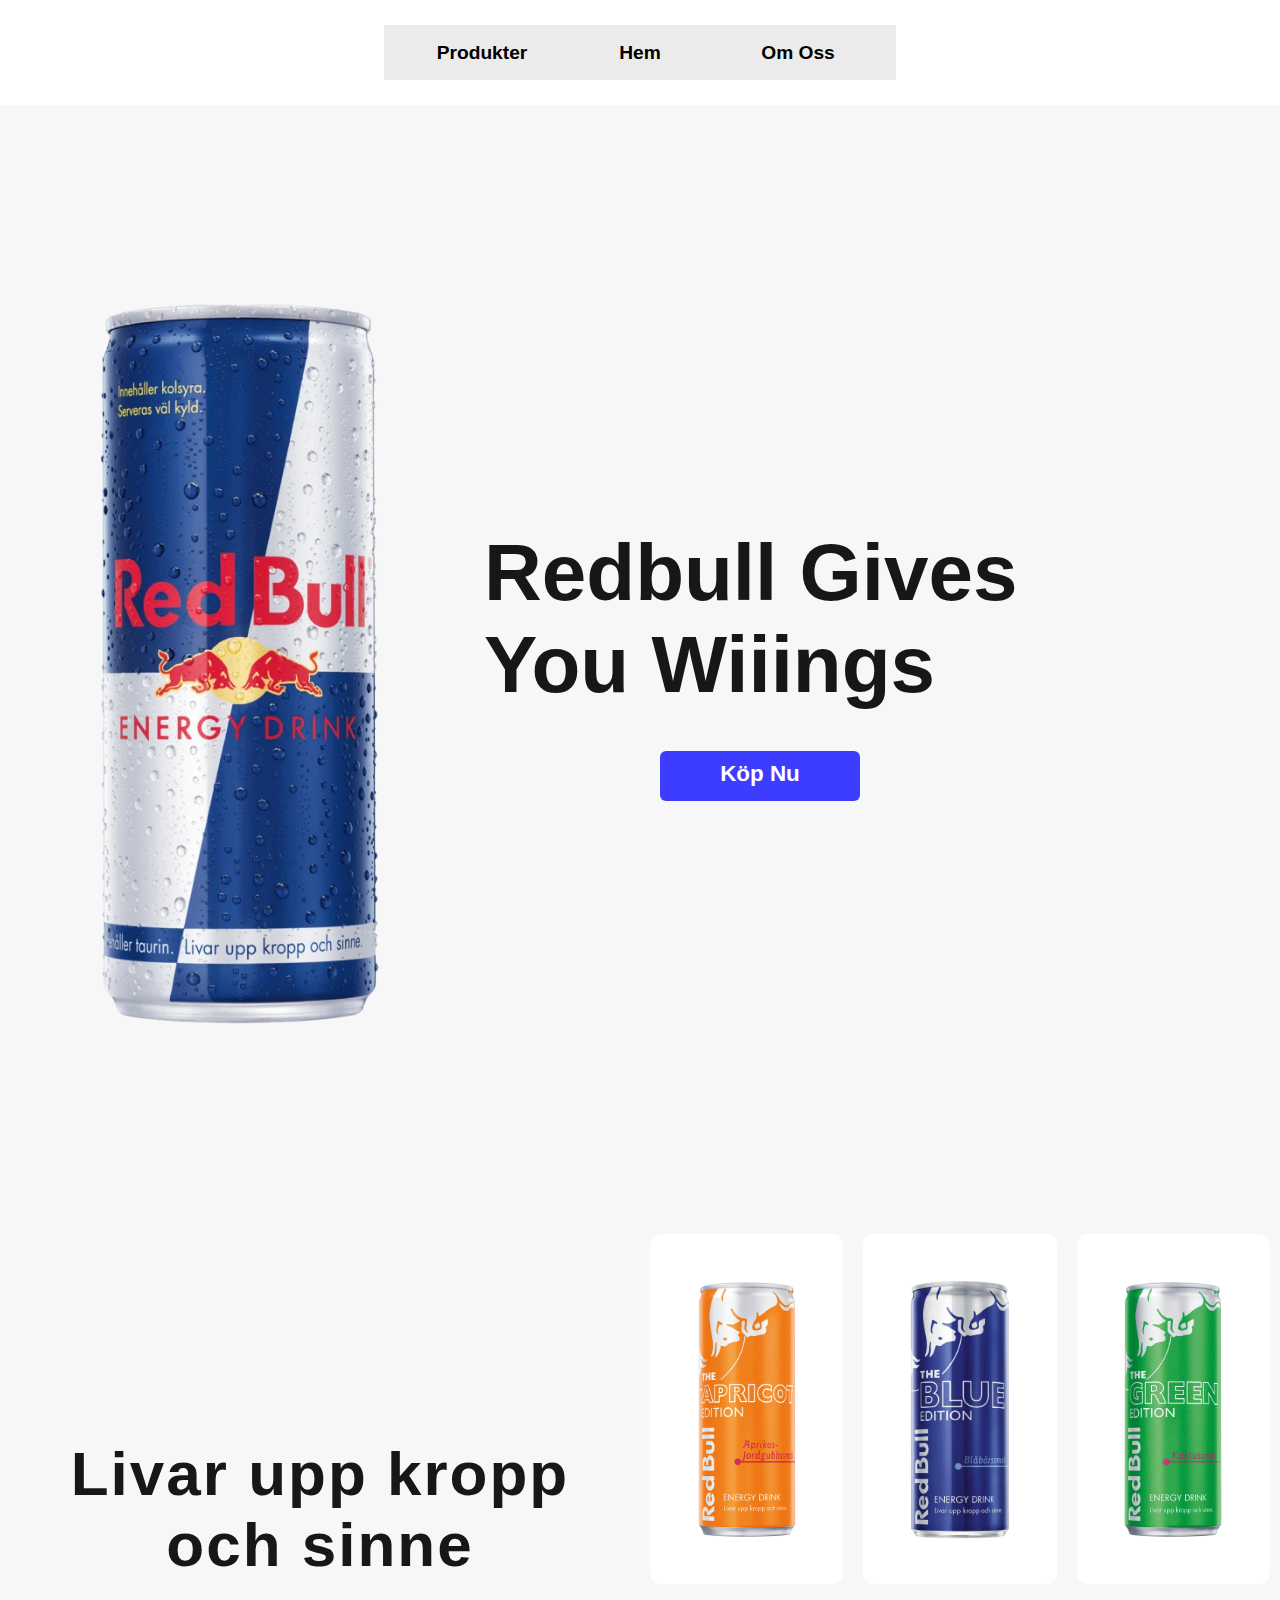
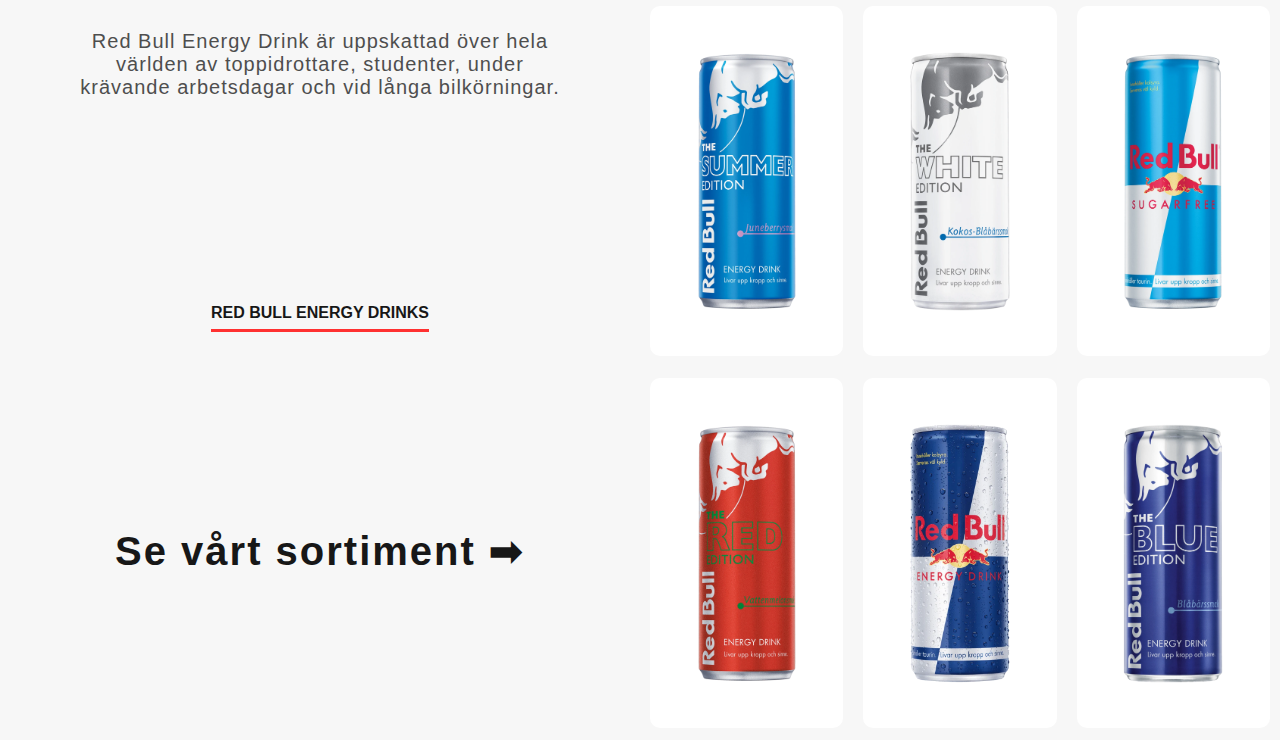
<file: index.html>
<!DOCTYPE html>
<html lang="en">
  <head>
    <meta charset="UTF-8" />
    <meta http-equiv="X-UA-Compatible" content="IE=edge" />
    <meta name="viewport" content="width=device-width, initial-scale=1.0" />
    <title>Redbull Home</title>
    <link rel="stylesheet" href="/css/style.css" />
  </head>

  <body>
    <div id="indexContainer">
      <header class="mainHeaders">
        <nav>
          <a href="/shop.html">Produkter</a>
          <a href="/index.html">Hem</a>
          <a href="/om_oss.html">Om Oss</a>
        </nav>
      </header>

      <section id="sloganSection">
        <div id="redbullAndSlogan">
          <img
            id="singleRedbullCan"
            src="/img/redbullCanSingle.png"
            alt="image of redbull"
          />

          <div>
            <h1>Redbull Gives You Wiiings</h1>

            <div id="buyLinkContainer">
              <a href="/shop.html">Köp Nu</a>
            </div>
          </div>
        </div>
      </section>

      <section id="indexSection2">
        <div id="indexProductInfoContainer">
          <h1>Livar upp kropp och sinne</h1>

          <p>
            Red Bull Energy Drink är uppskattad över hela världen av
            toppidrottare, studenter, under krävande arbetsdagar och vid långa
            bilkörningar.
          </p>
        </div>

        <span class="product-plug"> RED BULL ENERGY DRINKS </span>

        <h2>Se vårt sortiment ➡</h2>
      </section>

      <section id="indexSection3">
        <div class="index-card-row">
          <div class="index-product-card">
            <img
              src="/img/redbullCanSingleAprikos.png"
              alt="redbull can"
              class="index-card-image"
            />
          </div>
          <div class="index-product-card">
            <img
              src="/img/redbullCanSingleBlueberry.png"
              alt="redbull can"
              class="index-card-image"
            />
          </div>
          <div class="index-product-card">
            <img
              src="/img/redbullCanSingleCactus.png"
              alt="redbull can"
              class="index-card-image"
            />
          </div>
        </div>
        <div class="index-card-row">
          <div class="index-product-card">
            <img
              src="/img/redbullCanSingleJuneberry.png"
              alt="redbull can"
              class="index-card-image"
            />
          </div>
          <div class="index-product-card">
            <img
              src="/img/redbullCanSingleKokos.png"
              alt="redbull can"
              class="index-card-image"
            />
          </div>
          <div class="index-product-card">
            <img
              src="/img/redbullCanSingleSugarfree.png"
              alt="redbull can"
              class="index-card-image"
            />
          </div>
        </div>
        <div class="index-card-row">
          <div class="index-product-card">
            <img
              src="/img/redbullCanSingleWatermelon.png"
              alt="redbull can"
              class="index-card-image"
            />
          </div>
          <div class="index-product-card">
            <img
              src="/img/redbullCanSingle.png"
              alt="redbull can"
              class="index-card-image"
            />
          </div>
          <div class="index-product-card">
            <img
              src="/img/redbullCanSingleBlueberry.png"
              alt="redbull can"
              class="index-card-image"
            />
          </div>
        </div>
      </section>
    </div>
  </body>
</html>
</file>
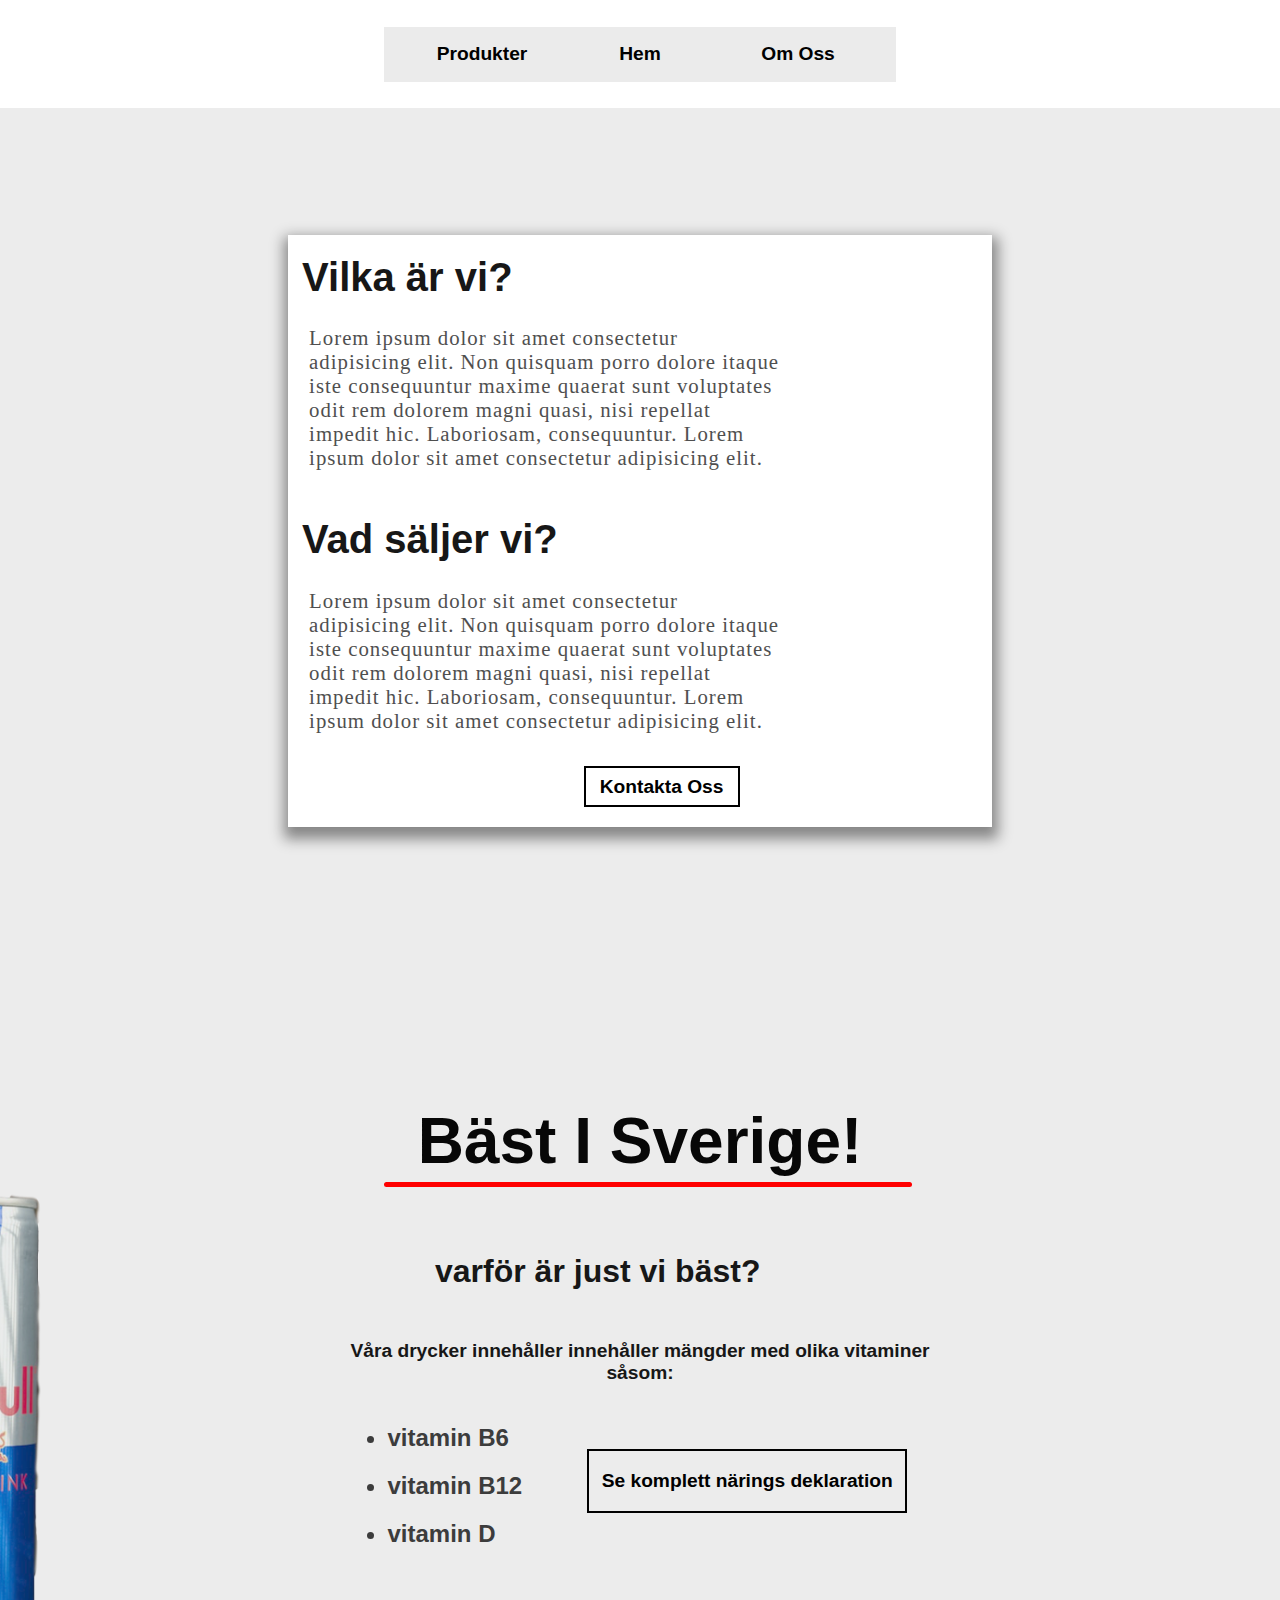
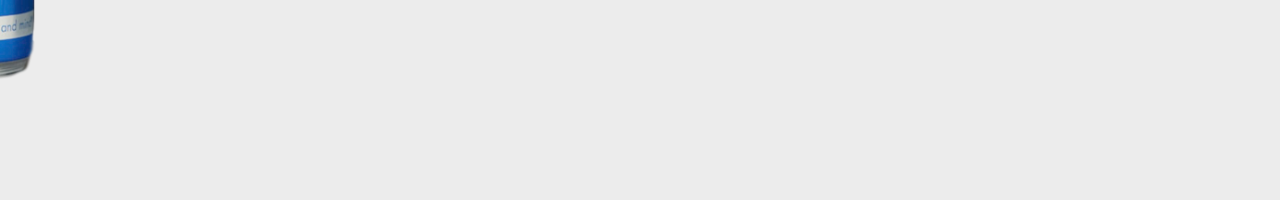
<file: om_oss.html>
<!DOCTYPE html>
<html lang="en">
  <head>
    <meta charset="UTF-8" />
    <meta http-equiv="X-UA-Compatible" content="IE=edge" />
    <meta name="viewport" content="width=device-width, initial-scale=1.0" />
    <title>Redbull Om Oss</title>
    <link rel="stylesheet" href="/css/style.css" />
  </head>

  <body>
    <div id="om-oss-container">
      <header class="mainHeaders">
        <nav>
          <a href="/shop.html">Produkter</a>
          <a href="/index.html">Hem</a>
          <a href="/om_oss.html">Om Oss</a>
        </nav>
      </header>

      <section id="om-oss-section">
        <div id="om-oss-card">
          <h1>Vilka är vi?</h1>
          <p>
            Lorem ipsum dolor sit amet consectetur adipisicing elit. Non
            quisquam porro dolore itaque iste consequuntur maxime quaerat sunt
            voluptates odit rem dolorem magni quasi, nisi repellat impedit hic.
            Laboriosam, consequuntur. Lorem ipsum dolor sit amet consectetur
            adipisicing elit.
          </p>
          <h1>Vad säljer vi?</h1>
          <p>
            Lorem ipsum dolor sit amet consectetur adipisicing elit. Non
            quisquam porro dolore itaque iste consequuntur maxime quaerat sunt
            voluptates odit rem dolorem magni quasi, nisi repellat impedit hic.
            Laboriosam, consequuntur. Lorem ipsum dolor sit amet consectetur
            adipisicing elit.
          </p>
          <button>Kontakta Oss</button>
        </div>
      </section>

      <section id="omOssSection2">
        <div id="omOssHeadingContainer">
          <h2>Bäst I Sverige!</h2>
          <div class="line"></div>
        </div>

        <div id="subHeadings">
          <h3>varför är just vi bäst?</h3>
          <p>
            Våra drycker innehåller innehåller mängder med olika vitaminer
            såsom:
          </p>
          <div id="listAndButtonContainer">
            <ul>
              <li>vitamin B6</li>
              <li>vitamin B12</li>
              <li>vitamin D</li>
            </ul>
            <button id="nutritionLabelButton">
              Se komplett närings deklaration
            </button>
          </div>
        </div>
        <img id="omOssParalaxCan" src="/img/redbullutklippt.png" alt="" />
      </section>
    </div>
    <script src="/js/app.js"></script>
  </body>
</html>
</file>
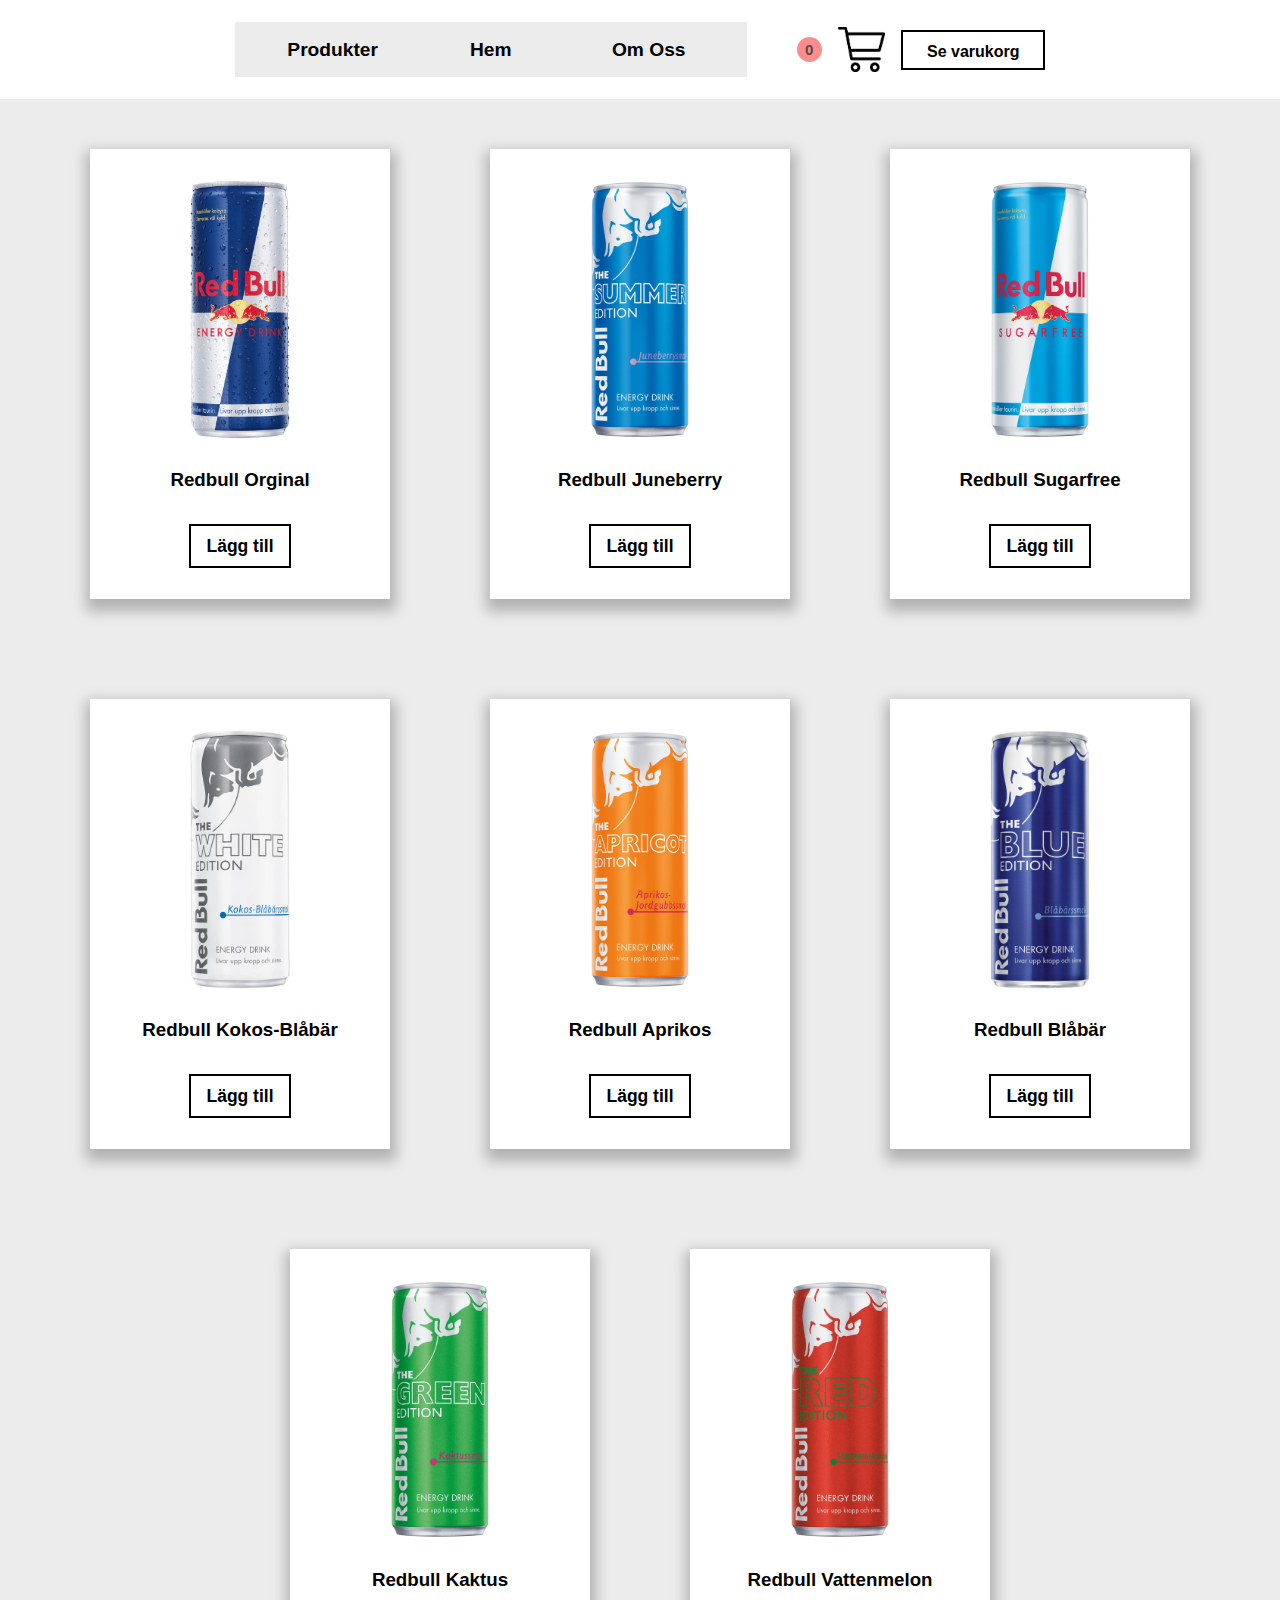
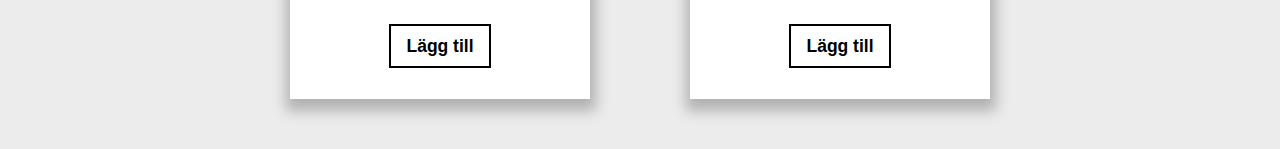
<file: shop.html>
<!DOCTYPE html>
<html lang="en">
  <head>
    <meta charset="UTF-8" />
    <meta http-equiv="X-UA-Compatible" content="IE=edge" />
    <meta name="viewport" content="width=device-width, initial-scale=1.0" />
    <title>Redbull Products</title>
    <link rel="stylesheet" href="/css/style.css" />
  </head>

  <body>
    <div id="shopContainer">
      <header class="mainHeaders">
        <nav>
          <a href="/shop.html">Produkter</a>
          <a href="/index.html">Hem</a>
          <a href="/om_oss.html">Om Oss</a>
        </nav>
        <div id="cart-number-div">
          <span id="cart-value">0</span>
        </div>
        <img id="cart-icon" src="/img/cart-icno.png" alt="cart icon" />
        <button id="openBasket">Se varukorg</button>
      </header>

      <section id="shopSection">
        <div id="Flavor1" class="shopCard">
          <img src="/img/redbullCanSingle.png" alt="can of redbull" />
          <h3>Redbull Orginal</h3>
          <button class="basket-add-btn">Lägg till</button>
        </div>
        <div id="Flavor2" class="shopCard">
          <img src="/img/redbullCanSingleJuneberry.png" alt="can of redbull" />
          <h3>Redbull Juneberry</h3>
          <button class="basket-add-btn">Lägg till</button>
        </div>
        <div id="Flavor3" class="shopCard">
          <img src="/img/redbullCanSingleSugarfree.png" alt="can of redbull" />
          <h3>Redbull Sugarfree</h3>
          <button class="basket-add-btn">Lägg till</button>
        </div>
        <div id="Flavor4" class="shopCard">
          <img src="/img/redbullCanSingleKokos.png" alt="can of redbull" />
          <h3>Redbull Kokos-Blåbär</h3>
          <button class="basket-add-btn">Lägg till</button>
        </div>
        <div id="Flavor5" class="shopCard">
          <img src="/img/redbullCanSingleAprikos.png" alt="can of redbull" />
          <h3>Redbull Aprikos</h3>
          <button class="basket-add-btn">Lägg till</button>
        </div>
        <div id="Flavor6" class="shopCard">
          <img src="/img/redbullCanSingleBlueberry.png" alt="can of redbull" />
          <h3>Redbull Blåbär</h3>
          <button class="basket-add-btn">Lägg till</button>
        </div>
        <div id="Flavor7" class="shopCard">
          <img src="/img/redbullCanSingleCactus.png" alt="can of redbull" />
          <h3>Redbull Kaktus</h3>
          <button class="basket-add-btn">Lägg till</button>
        </div>
        <div id="Flavor8" class="shopCard">
          <img
            src="/img/redbullCanSingleWatermelon.png
        "
            alt="can of redbull"
          />
          <h3>Redbull Vattenmelon</h3>
          <button class="basket-add-btn">Lägg till</button>
        </div>

        <div class="popup" id="checkoutPopup">
          <div id="popup-left">
            <span>Flavor x: 0</span>
            <span>Flavor x: 0</span>
            <span>Flavor x: 0</span>
            <span>Flavor x: 0</span>
            <span>Flavor x: 0</span>
            <span>Flavor x: 0</span>
            <span>Flavor x: 0</span>
            <span>Flavor x: 0</span>
          </div>
          <div id="popup-right">
            <div id="buy-form">
              <form>
                <label for="fname">Förnamn:</label><br />
                <input type="text" name="Förnamn" /><br />
                <label for="lname">Efternamn:</label><br />
                <input type="text" name="Efternamn" /><br />
                <label for="address">Adress:</label><br />
                <input type="text" name="Address" />
              </form>

              <button id="order-button">Beställ</button>
            </div>
          </div>
        </div>
      </section>
    </div>
    <script src="/js/app.js"></script>
  </body>
</html>
</file>
<file: css/style.css>
*{
    margin: 0;
    padding: 0;
    box-sizing: border-box;
}


#indexContainer{
    width: 100vw;
    height: 260vh;

    display: grid;
    grid-template-columns: 1fr 1fr;
    grid-template-rows: 4.5% 1fr 1fr;
    grid-template-areas:
        "header header"
        "section1 section1"
        "section2 section2";
}

#shopContainer{
    width: 100%;
    height: 100vh;

    display: grid;
    grid-template-rows: 11% 1fr;
    grid-template-areas: 
        "header"
        "shopSection";
}





.mainHeaders{
    display: flex;
    grid-area: header;
    background-color: white;

    
    justify-content: center;
    align-items:center;

    
}


nav{
    display: flex;
    align-items: center;
    justify-content: space-evenly;
    
    height: 55px;
    width: 40%;
    background-color: rgb(235, 235, 235);
    flex-wrap: wrap;
   
    
}

nav a{
    display: flex;
    align-items: center;
    justify-content: space-evenly;
    color: rgb(0, 0, 0);
    font-weight: bold;
    font-family:Verdana, Geneva, Tahoma, sans-serif;    
    font-size: 1.2rem;
    text-decoration: none;
    width: 120px;
    height: 35px;
}

nav a:hover{
    border-radius: 3px;
    background-color: rgb(129, 129, 129);
    -webkit-transform: scale(1.15);
    -ms-transform: scale(1.15);
    transform:   scale(1.15);
    transition: all 300ms ease;
    color: white;
}

#sloganSection{
    display: grid;
    grid-area: section1;
    background-color: rgb(247, 247, 247);
    
    
    text-align: center;
    align-items: center;
    justify-content: center;
    color: rgb(23, 23, 23);
    font-weight: bold;
    font-family:Verdana, Geneva, Tahoma, sans-serif;    
    font-size: 1.4rem;
    

}

#redbullAndSlogan{
    display:inline-flex;
    align-items: center;
    justify-content: center;
    flex-wrap: wrap;
}

#buyLinkContainer{
    display: flex;
    justify-content: center;
    align-items: center;
    background-color: rgb(61, 61, 255);
    border-radius: 6px;
    margin-left: 35%;
    height: 15%;
    width: 25%;
}

#buyLinkContainer a{
    text-decoration: none;
    color: white;
    height: 50px;
    padding-top: 5%;
}

#buyLinkContainer:hover{
    -webkit-transform: scale(1.1);
    -ms-transform: scale(1.1);
    transform: scale(1.1);
    transition: all 400ms ease;
    
    
}

#buyLinkContainer a:hover{
    -webkit-transform: scale(1.2);
    -ms-transform: scale(1.2);
    transform: scale(1.2);
    transition: all 400ms ease;
    color: rgb(255, 78, 78);
    
}



#redbullAndSlogan h1{
    padding-left: 13%;
    padding-bottom: 5%;
    text-align: left;
    width: 800px;
    font-size: 5rem;
}

#singleRedbullCan{
    height: 25%;
    width: 25%;

}

#indexSection2{
    grid-area: section2 section2;
    
    display: flex;
    flex-direction: column;
    background-color: rgb(247, 247, 247);
    align-items: center;
    color: rgb(23, 23, 23);
    font-weight: bold;
    font-family:Verdana, Geneva, Tahoma, sans-serif;   
    justify-content: space-evenly;

    
}

#indexSection2 h1{
    
    letter-spacing: 2px;
    width: 600px;
    font-size: 62px;
}

#indexSection2 h2{
    
    letter-spacing: 2px;
    font-size: 40px;
}


#indexSection2 p{
    
    font-weight: normal;
    letter-spacing: 1px;
    width: 500px;
    font-size: 20px;
    color: rgb(60, 60, 60);
    opacity: 90%;
    padding-top: 50px;
}

#indexProductInfoContainer{
    padding-top: 50px;
    height: 350px;
    text-align: center;
    display: flex;
    flex-direction: column;
    align-items: center;
    
}

.product-plug{
    position: relative;
    padding-bottom: 40px;
}

.product-plug::after{
    display: block;
    content: '';
    width: 100%;
    height: 3px;
    background: rgb(255, 49, 49);
    position: absolute;
    top: 25px;
}




#indexSection3{

    grid-area: section2 section2;
    background-color: rgb(247, 247, 247);
    display: flex;
    flex-direction:column;
    justify-content: space-evenly;
    
}

.index-product-card{
    width: 100%;
    height: 350px;
    background-color: rgb(255, 255, 255);
    border-radius: 10px;
    display: flex;
    flex-direction: column;
    align-items: center;
    justify-content: center;
    margin: 10px;
    transition: 300ms ease;

}

.index-card-row{
    width: 100%;
    margin: 0px;
    display: flex;
    justify-content: space-evenly;    
}

.index-card-image{
    width: 100px;
    height: auto;
}

.index-product-card h2{
    display: block;
    color: rgb(23, 23, 23);
    font-weight: bold;
    font-family:Verdana, Geneva, Tahoma, sans-serif; 
    opacity: 90%;
    padding-top: 15px;
}

.index-product-card:hover{
    -webkit-transform: scale(1.15);
    -ms-transform: scale(1.15);
    transform:   scale(1.15);
    transition: all 300ms ease;
    
    
}




/* shop page */


#shopSection{
    display: flex;
    grid-area: shopSection;
    background-color: rgb(236, 236, 236);
    flex-wrap: wrap;
    justify-content: center;

    
}

.shopCard{
    width: 300px;
    height: 450px;
    background-color: white;
    margin: 50px;
    display: flex;
    flex-direction: column;
    justify-content: center;
    align-items: center;
    transition: .3s ease-in-out;
    box-shadow: 1px 7px 13px 5px rgba(0,0,0,0.25);
}

.shopCard img{
    width: 100px;
    height: auto;
}

.shopCard h3{
    padding-top: 30px;
    font-family: Verdana, Geneva, Tahoma, sans-serif;
    
}

.shopCard h3::after{
    display: block;
    content: '';
    width: 0%;
    height: 3px;
    background: rgb(255, 49, 49);
    position: relative;
    top: 4px;
    border-radius: 2px;
    justify-content: center;
    align-items: center;
    
}

.shopCard button{
    margin-top: 30px;
    
    
    display: inline-block;
    outline: 0;
    text-align: center;
    cursor: pointer;
    padding: 5px 15px;
    border: 0;
    color: #fff;
    font-size: 17.5px;
    border: 2px solid transparent;
    border-color: #000;
    color: #000;
    background: transparent;
    font-weight: 800;
    line-height: 30px;
    transition: background,color .2s ease-in-out;
    
}

.shopCard:hover h3::after{
    width: 100%;
    transition: 1s ease-in-out;
    background: rgb(255, 255, 255);
}

.shopCard:hover button{
    border-color: white;
    color: white;
}
.shopCard button:hover {
    background-color: #000;
    color: #fff;
    border-color: black;
}


#Flavor1:hover{
    -webkit-transform: scale(1.15);
    -ms-transform: scale(1.15);
    transform:   scale(1.15);
    transition: .3s ease-in-out;
    background-color: rgb(40, 40, 116);
    color: white;
    border-radius: 6px;
}

#Flavor2:hover{
    -webkit-transform: scale(1.15);
    -ms-transform: scale(1.15);
    transform:   scale(1.15);
    transition: .3s ease-in-out;
    background-color: rgb(0, 138, 203);
    color: white;
    border-radius: 6px;
}

#Flavor3:hover{
    -webkit-transform: scale(1.15);
    -ms-transform: scale(1.15);
    transform:   scale(1.15);
    transition: .3s ease-in-out;
    background-color: rgb(0, 138, 203);
    color: white;
    border-radius: 6px;
}

#Flavor4:hover{
    -webkit-transform: scale(1.15);
    -ms-transform: scale(1.15);
    transform:   scale(1.15);
    transition: .3s ease-in-out;
    background-color:  rgb(2, 112, 185);
    color: white;
    border-radius: 6px;
}

#Flavor5:hover{
    -webkit-transform: scale(1.15);
    -ms-transform: scale(1.15);
    transform:   scale(1.15);
    transition: .3s ease-in-out;
    background-color:  rgb(243, 144, 20);
    color: white;
    border-radius: 6px;
}

#Flavor6:hover{
    -webkit-transform: scale(1.15);
    -ms-transform: scale(1.15);
    transform:   scale(1.15);
    transition: .3s ease-in-out;
    background-color: rgb(40, 40, 116);
    color: white;
    border-radius: 6px;
}
#Flavor7:hover{
    -webkit-transform: scale(1.15);
    -ms-transform: scale(1.15);
    transform:   scale(1.15);
    transition: .3s ease-in-out;
    background-color: rgb(38, 162, 71);
    color: white;
    border-radius: 6px;
    
}

#Flavor8:hover{
    -webkit-transform: scale(1.15);
    -ms-transform: scale(1.15);
    transform:   scale(1.15);
    transition: .3s ease-in-out;
    background-color: rgb(224, 61, 49);
    color: white;
    border-radius: 6px;
}

#cart-icon{
    height: 45px;
    width: auto;
    margin-left: 1rem;
    
}

#cart-number-div{
    display: flex;
    justify-content: center;
    align-items: center;
    margin-left: 50px;
    background-color: rgb(255, 92, 92);
    width: 25px;
    height: 25px;
    border-radius: 40px;
    opacity: 70%;
}

#cart-value{
    color: #000;
    font-family: Verdana, Geneva, Tahoma, sans-serif;
    font-weight: bolder;
    font-size: 15px;
    opacity: 200%;
}

#openBasket{
    display: inline-block;
    outline: 0;
    text-align: center;
    cursor: pointer;
    padding: 5px 15px;
    border: 0;
    color: #fff;
    font-size: 1rem;
    border: 2px solid transparent;
    border-color: #000;
    color: #000;
    background: transparent;
    font-weight: 800;
    line-height: 30px;
    transition: background,color .2s ease-in-out;
    width: 9rem;
    height: 2.5rem;
    margin-left: 1rem;
}

#openBasket:hover{
    background-color: #000;
    color: #fff;
    border-color: black;
}

/* Om oss */

#om-oss-container{
    width: 100vw;
    height: 200vh;

    display: grid;
    grid-template-rows: 6% 1fr 1fr;
    grid-template-areas: 
        "header"
        "OmOss"
        "omsection2";
}



#om-oss-section{
    grid-area: OmOss;
    display: flex;
    background-color: rgb(236, 236, 236);
    justify-content: center;
    align-items: center;
    
}

#omOssSection2{

    grid-area: omsection2;
    display: flex;
    flex-direction: column;
    background-color: rgb(236, 236, 236);
    justify-content: start;
    align-items: center;

    
}

#omOssSection2 h2{
    font-family: Verdana, Geneva, Tahoma, sans-serif; 
    font-weight: bold;
    color: rgb(7, 7, 7);;   
    margin-top: 150px;
    font-size: 4rem;

}

#omOssSection2 h3{
    font-family: Verdana, Geneva, Tahoma, sans-serif; 
    font-weight: bold;
    color: rgb(23, 23, 23);;   
    margin-top: 50px;
    font-size: 2rem;
    padding-left: 120px;

}

#omOssSection2 p{
    font-family: Verdana, Geneva, Tahoma, sans-serif; 
    font-weight: bold;
    color: rgb(23, 23, 23);  
    margin-top: 50px;
    font-size: 1.2rem;
    word-wrap: break-word;
    text-align: center;
}


#subHeadings {
    margin-top: 25px;
    width: 650px;
}

#subHeadings ul{
    font-family: Verdana, Geneva, Tahoma, sans-serif; 
    font-weight: bold;
    color: rgb(60, 60, 60);   
    margin-top: 20px;
    font-size: 1.5rem;
    padding-left: 5%;
    
}

#subHeadings ul li{
    margin-top: 20px;
    margin-left: 40px;
}

.line{
    margin-top: 4px;
    margin-left: 8px;
    height: 5px;
    width: 33rem; 
    left: 50%; 
    transform: translate(-50%, 0); 
    position: absolute;
    background-color: red;
    border-radius: 5px;

}

#listAndButtonContainer{
    display: flex;
    
}

#nutritionLabelButton{
    display: inline-block;
    outline: 0;
    text-align: center;
    cursor: pointer;
    border: 0;
    color: #fff;
    font-size: 1.2rem;
    border: 2px solid transparent;
    border-color: #000;
    color: #000;
    background: transparent;
    font-weight: 800;
    line-height: 120%;
    transition: background,color .2s ease-in-out;
    height: 4rem;
    width: 20rem;
    margin-top: 10%;
    margin-left: 10%;
}

#nutritionLabelButton:hover{
    background-color: #000;
    color: #fff;
    border-color: black;
}

#omOssParalaxCan{
    position: absolute;
    width: 500px;
    left: -300px;
    transition: 0.5s cubic-bezier(0.280, 0.840, 0.420, 1);
    top: 56.5rem;
}

#om-oss-card{
    display: flex;
    flex-direction: column;
    justify-content: space-around;
    height: 70%;
    width: 55%;
    background-color: #fff;
    align-items: start;
    box-shadow: 1px 7px 13px 5px rgba(0,0,0,0.43);
}

#om-oss-card h1{
    color: rgb(23, 23, 23);
    font-weight: bold;
    font-family:Verdana, Geneva, Tahoma, sans-serif;    
    font-size: 2.5rem;
    margin: 2%;
}

#om-oss-card p{
    padding-left: 3%;
    font-weight: normal;
    letter-spacing: 1px;
    width: 70%;
    font-size: 1.3rem;
    color: rgb(60, 60, 60);
    opacity: 90%;
    margin-bottom: 3%;
    
}

#om-oss-card button{
    display: inline-block;
    outline: 0;
    text-align: center;
    cursor: pointer;
    padding: 1% 2%;
    border: 0;
    color: #fff;
    font-size: 1.2rem;
    border: 2px solid transparent;
    border-color: #000;
    color: #000;
    background: transparent;
    font-weight: 800;
    line-height: 120%;
    transition: background,color .2s ease-in-out;
    margin-left: 42%;
    margin-bottom: 2%;
    
}

#om-oss-card button:hover{
    background-color: #000;
    color: #fff;
    border-color: black;
}

.popup{
    width: 40%;
    height: 75%;
    background-color: white;
    box-shadow: 1px 7px 13px 5px rgba(0,0,0,0.25);
    position: absolute;
    border-radius: 8px;
    top: -25%;
    left: 50%;
    transform: translate(-50%, -50%);
    display: grid;
    grid-template-columns: 1fr 1fr;
    transition: .5s ease-in-out;
    margin: -10rem;
    scale: 0.55;
    
}

#popup-left{
    display: flex;
    justify-content: space-evenly;
    flex-direction: column;
}

#popup-right{
    display: flex;
    align-items: center;
}

#popup-right input{
    width: 15rem;
    height: 2.5rem;
    margin-top: 25px;
    margin-bottom: 20px;
    
}


#buy-form button{
    display: inline-block;
    outline: 0;
    text-align: center;
    cursor: pointer;
    padding: 1% 2%;
    border: 0;
    color: #fff;
    font-size: 2.5rem;
    border: 2px solid transparent;
    border-color: #000;
    color: #000;
    background: transparent;
    font-weight: 800;
    line-height: 120%;
    transition: background,color .2s ease-in-out;
    margin-left: 0%;
    margin-bottom: 2%;
    margin-top: 30%;
    width: 15rem;
    height: 5rem;

}

#buy-form button:hover{
    background-color: #000;
    color: #fff;
    border-color: black;
}

#popup-right label{
    font-family:  Verdana, Geneva, Tahoma, sans-serif;
    font-weight: bolder;
    font-size: 1.2rem;
    margin-top: 20px;
    
}
.popup span{
    color: rgb(23, 23, 23);
    font-weight: bolder;
    font-family:Verdana, Geneva, Tahoma, sans-serif;    
    font-size: 1.5rem;
    margin-left: 20px;
}

@media screen and (max-width: 600px){

    #openBasket{
        font-size: 0.8rem;
    }

    #om-oss-section p{
        overflow-y: scroll;
    }

    .popup{
        width: 85%;
        height: 70%;
    }


    nav{

        height: 200px;
    }
    
    #om-oss-container{
        width: 100vw;
        height: 100vh;
    
        display: grid;
        grid-template-rows: 25% 1fr;
        grid-template-areas: 
            "header"
            "OmOss";
    }

    #om-oss-card button{
        margin-left: 20%;
        margin-top: 10%;
        
    }

    #shopContainer{
        width: 100%;
        height: 100vh;
    
        display: grid;
        grid-template-rows: 25% 1fr;
        grid-template-areas: 
            "header"
            "shopSection";
    }

    #redbullAndSlogan h1{
        padding-left: 5%;
        padding-bottom: 8%;
        padding-top: 8%;
        text-align: center;
        font-size: 3rem;
        width: 300px;
    }

    #indexContainer{
        width: 100vw;
        height: 260vh;
    
        display: grid;
        grid-template-columns: none;
        grid-template-rows: 10% 1fr 1fr 1fr;
        grid-template-areas:
            "header"
            "section1"
            "section2"
            "section3";
    }

    .index-card-row{
        width: 80%;
        margin: 0px;
        display: flex;
        justify-content: center;
        align-items: center; 
        flex-wrap: wrap;  
        margin-left: 50px; 
    }

    #redbullAndSlogan{
        display:inline-flex;
        align-items: center;
        justify-content: center;
        flex-wrap: wrap;
        flex-direction: column;
    }

    #redbullAndSlogan h1{
        font-size: 2rem;
        text-align: center;
    }

    #indexSection2 h1{
        font-size: 2rem;
        width: 100%;
    }

    #indexSection2 h2{
        font-size: 2rem;
        width: 100%;
        text-align: center;
    }

    #indexSection2 p{
        width: 100%;
    }

    #buyLinkContainer{
        width: 200px;
        margin-left: 50px;
    }

}
</file>
